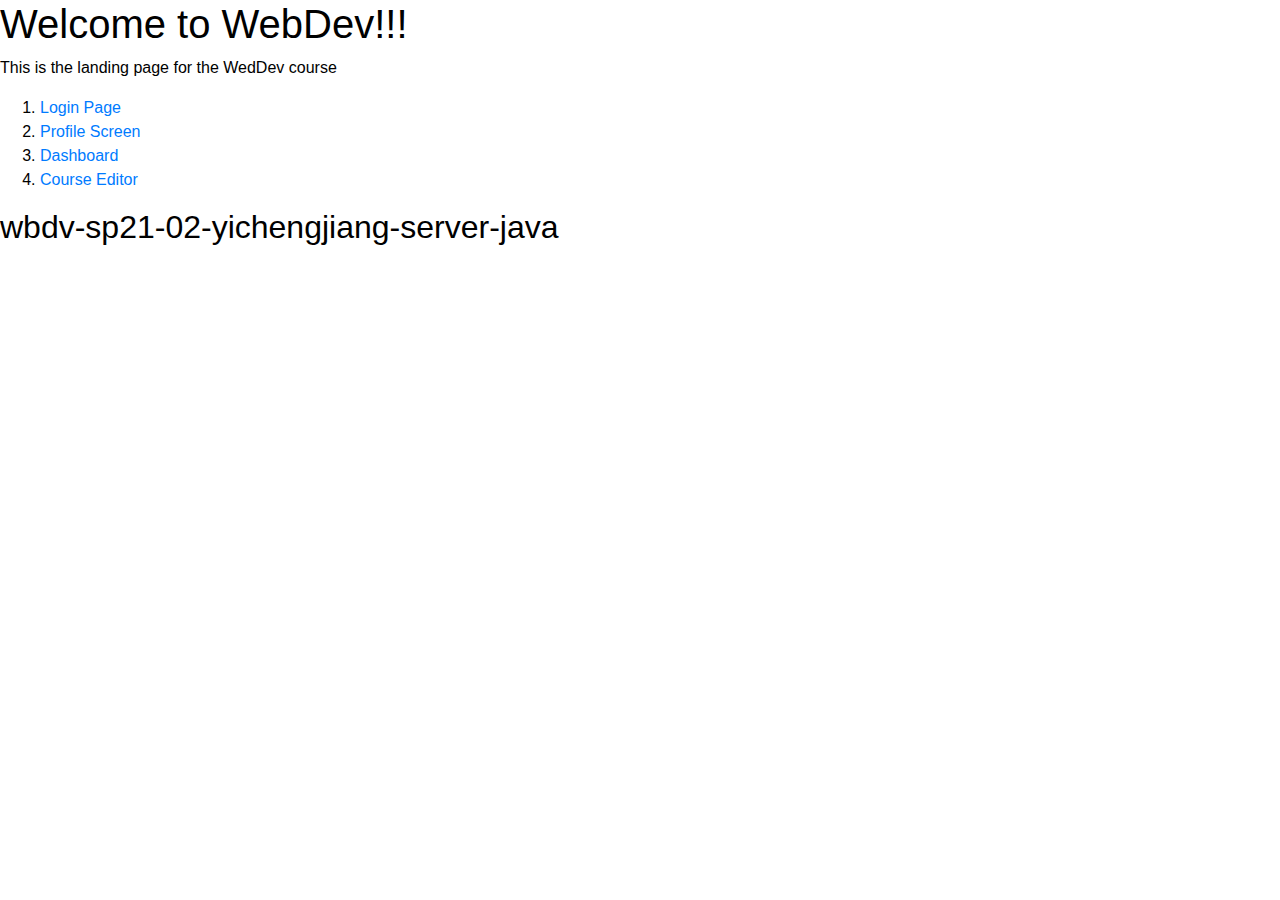
<file: src/main/webapp/index.html>
<!DOCTYPE html>
<html lang="en">
<head>
    <link href="https://stackpath.bootstrapcdn.com/bootstrap/4.5.2/css/bootstrap.min.css"
          rel="stylesheet">
    <link href="styles.css" rel="stylesheet">
    <meta name="viewport" content="width=device-width， initial-scale=1" />
<!--    auto fit the phone screen-->
    <meta charset="UTF-8">
    <title>WebDev</title>
</head>
<body>
    <div class="wbdv-index">
        <h1>
        Welcome to WebDev!!!
        </h1>

        <p>
        This is the landing page for the WedDev course
        </p>

        <ol>
            <li>
                <a href="login/login.template.client.html">
                    Login Page
                </a>
            </li>

            <li>
                <a href="profile/profile.template.client.html">
                    Profile Screen
                </a>
            </li>

            <li>
                <a href="home/home.template.client.html">
                    Dashboard
                </a>
            </li>

            <li>
                <a href="course-editor/course-editor.template.client.html">
                    Course Editor
                </a>
            </li>

        </ol>

        <h2>
            wbdv-sp21-02-yichengjiang-server-java
        </h2>
    </div>
</body>
</html>
</file>
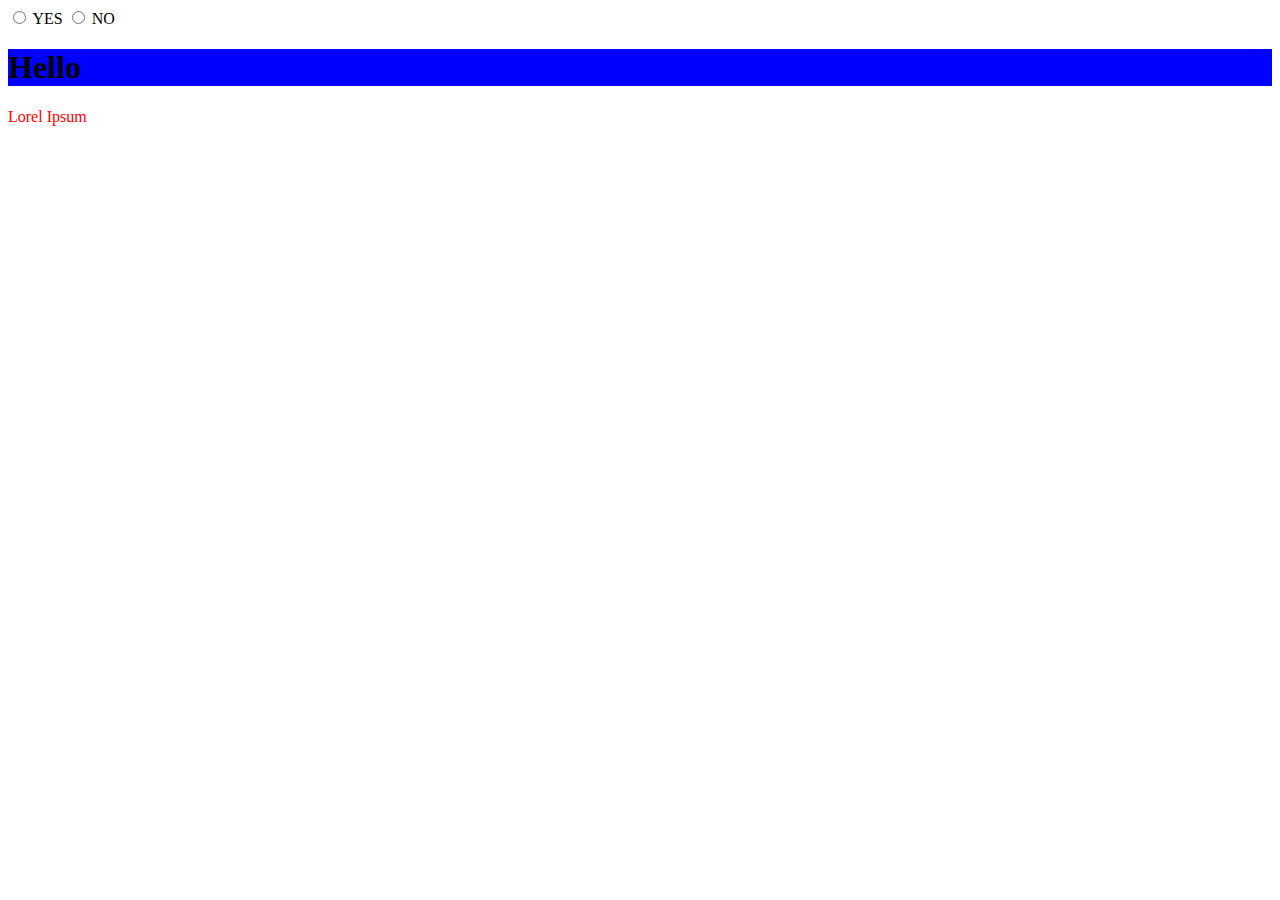
<file: src/main/webapp/test.html>
<!DOCTYPE html>
<html lang="en">
<head>
    <meta charset="UTF-8">
    <title>Title</title>
</head>
<body>
<input type = "radio" name="a"/> YES
<input type = "radio" name ="a"/> NO
<style>h1 { background-color: blue }</style>
<h1 class="blue">Hello</h1>
<style>p { color: red}</style>
<p>Lorel Ipsum</p>


</body>
</html>
</file>
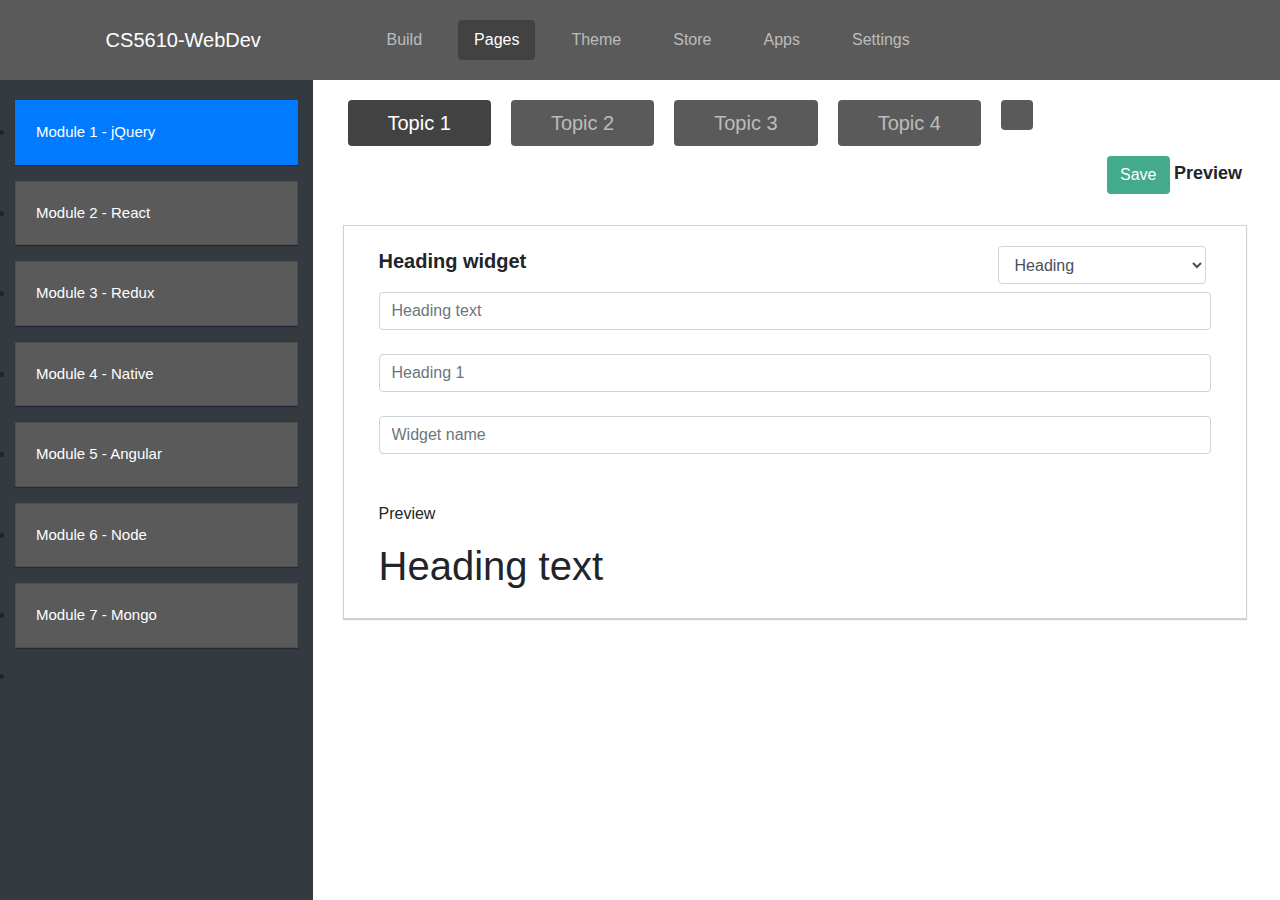
<file: src/main/webapp/course-editor/course-editor.template.client.html>
<!DOCTYPE html>
<html lang="en">
<head>
    <meta charset="UTF-8">
    <title>Course Editor</title>
    <link href="https://stackpath.bootstrapcdn.com/bootstrap/4.5.2/css/bootstrap.min.css"
          rel="stylesheet">
    <link rel="stylesheet" href="https://pro.fontawesome.com/releases/v5.10.0/css/all.css"
          integrity="sha384-AYmEC3Yw5cVb3ZcuHtOA93w35dYTsvhLPVnYs9eStHfGJvOvKxVfELGroGkvsg+p"
          crossorigin="anonymous"/>
    <link href="course-editor.style.client.css" rel="stylesheet">
    <meta name="viewport" content="width=device-width， initial-scale=1" />
    <meta charset="UTF-8">
    <title>CourseEditor</title>
</head>
<body>


<nav class="navbar navbar-expand-lg navbar-dark bg">
    <div class="container-fluid">
        <a class="fas fa-times fa-2x" style="color: lightgray"
           href="../course-list/course-list.html"></a>
        <a class="navbar-brand"
           style="margin-right: auto;
           margin-left: auto"
           >CS5610-WebDev</a>
        <div class="col-9 collapse navbar-collapse" id="navbarNav">
            <ul class="nav nav-pills white">
                <li class="nav-item">
                    <a class="nav-link" href="#">Build</a>
                </li>
                <li class="nav-item">
                    <a class="nav-link active" aria-current="page" href="#">Pages</a>
                </li>
                <li class="nav-item">
                    <a class="nav-link" href="#">Theme</a>
                </li>
                <li class="nav-item">
                    <a class="nav-link" href="#">Store</a>
                </li>
                <li class="nav-item">
                    <a class="nav-link" href="#">Apps</a>
                </li>
                <li class="nav-item">
                    <a class="nav-link" href="#">Settings</a>
                </li>
            </ul>
            <form class="d-flex">
                <i class="fas fa-plus plus"></i>
            </form>
        </div>

    </div>
</nav>

<div class="row">

    <div class="col-3 bg-dark priority">
        <ul class="list-group space_list">
            <li>
                <a class="list-group-item list-group-item-action active"
                   data-bs-toggle="list"
                   href="#"
                   role="tab" >Module 1 - jQuery
                    <i class="fas fa-times float-right"></i>
                </a>
            </li>
            <li>
                <a class="list-group-item list-group-item-action list-group-item-dark"
                   data-bs-toggle="list"
                   href="#"
                   role="tab">Module 2 - React
                    <i class="fas fa-times float-right"></i>
                </a>
            </li>
            <li>
                <a class="list-group-item list-group-item-action list-group-item-dark"
                   data-bs-toggle="list"
                   href="#"
                   role="tab">Module 3 - Redux
                    <i class="fas fa-times float-right"></i>
                </a>
            </li>
            <li>
                <a class="list-group-item list-group-item-action list-group-item-dark"
                   data-bs-toggle="list"
                   href="#"
                   role="tab">Module 4 - Native
                    <i class="fas fa-times float-right"></i>
                </a>
            </li>
            <li>
                <a class="list-group-item list-group-item-action list-group-item-dark"
                   data-bs-toggle="list"
                   href="#"
                   role="tab">Module 5 - Angular
                    <i class="fas fa-times float-right"></i>
                </a>
            </li>
            <li>
                <a class="list-group-item list-group-item-action list-group-item-dark"
                   data-bs-toggle="list"
                   href="#"
                   role="tab">Module 6 - Node
                    <i class="fas fa-times float-right"></i>
                </a>
            </li>
            <li>
                <a class="list-group-item list-group-item-action list-group-item-dark"
                   data-bs-toggle="list"
                   href="#"
                   role="tab">Module 7 - Mongo
                    <i class="fas fa-times float-right"></i>
                </a>
            <li>
                <div>
                    <i class="fas fa-plus plus-in-list fa-2x"></i>
                </div>
        </ul>
    </div>

    <div class="col-9">
        <ul class="nav nav-pills nav-cell">
            <li class="nav-item">
                <a class="nav-link active" aria-current="page" href="#">Topic 1</a>
            </li>
            <li class="nav-item" id="topic">
                <a class="nav-link " href="#">Topic 2</a>
            </li>
            <li class="nav-item">
                <a class="nav-link " href="#">Topic 3</a>
            </li>
            <li class="nav-item">
                <a class="nav-link" href="#">Topic 4</a>
            </li>
            <li class="nav-item">
                <i class="nav-link fas fa-plus plus" id="plus-topic"></i>
            </li>
        </ul>

        <div class="col-sm-12">
            <div class="float-right" id="save-preview">
                <button class="btn" id="save">Save</button>
                <label style="font-size: 18px"><b>Preview</b></label>
                <i class="fas fa-toggle-off fa-2x toggle"></i>
            </div>
            <br>
            <div class="div1">
                <div class="col-sm-12 combo">
                    <p><b style="font-size: 20px">Heading widget</b>
                        <i class="fas fa-times-square fa-2x cross"></i>
                        <select class="col-3 form-control"
                                name="heading" id="heading">
                            <option value="Heading" selected>Heading</option>
                        </select>
                        <i class="fas fa-arrow-square-up fa-2x arrow"></i>
                        <i class="fas fa-arrow-square-down fa-2x arrow"></i>
                    </p>
                </div>
                <div class="col-sm-12">
                    <input type="text" placeholder="Heading text"
                           class="form-control"
                           id="headingtext"
                           name="headingtext">
                </div>
                <div class="col-sm-12">
                    <input type="text"
                           placeholder="Heading 1"
                           class="form-control"
                           id="heading1"
                           name="heading1">
                </div>
                <div class="col-sm-12">
                    <input type="text"
                           placeholder="Widget name"
                           class="form-control"
                           id="widgetname"
                           name="widgetname">
                </div>
                <br>
                <div class="col-sm-12">
                    <p>Preview</p>
                    <h1>Heading text</h1>
                </div>
            </div>
            <br>
            <div class="float-right" id="circle-icon">
                <i class="fas fa-plus-circle fa-3x"></i>
            </div>
        </div>

    </div>
</div>

</body>
</html>
</file>
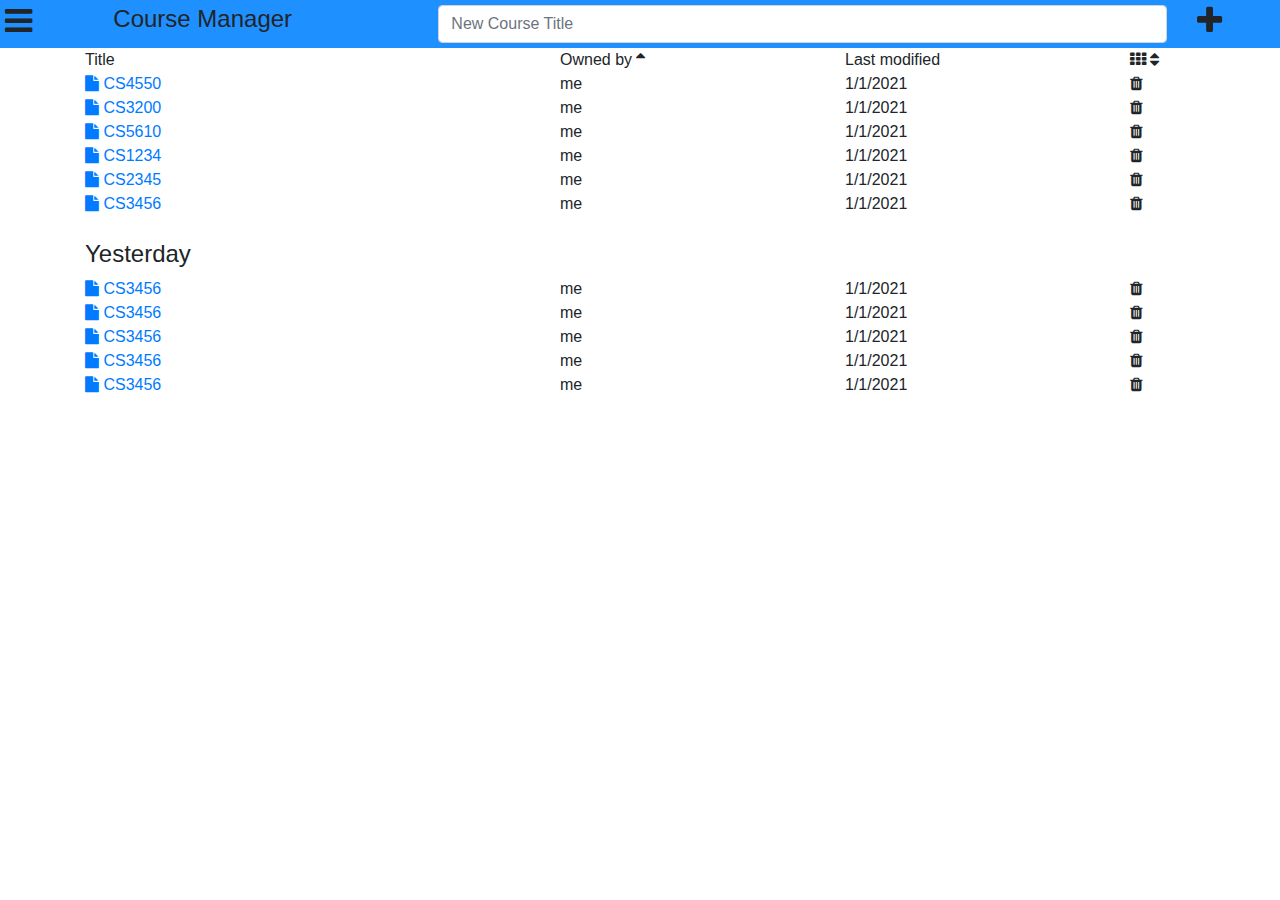
<file: src/main/webapp/dashboard/dashboard-grid.html>
<!DOCTYPE html>
<html lang="en">
<head>
    <link href="https://stackpath.bootstrapcdn.com/bootstrap/4.5.2/css/bootstrap.min.css"
          rel="stylesheet"/>
    <link href="https://stackpath.bootstrapcdn.com/font-awesome/4.7.0/css/font-awesome.min.css"
          rel="stylesheet"/>
    <link href="./dashboard-grid.css" rel="stylesheet"/>
    <meta charset="UTF-8">
    <title>DashboardGrid</title>
</head>
<body>
<div class="wbdv-sticky-top wbdv-padding-5px wbdv-background">
    <div class="row">
        <div class="col-1">
            <i class="fa fa-bars fa-2x"></i>
        </div>
        <div class="col-3">
            <h4>Course Manager</h4>
        </div>
        <div class="col-7">
            <input class="form-control"
                   placeholder="New Course Title"
            />
        </div>
        <div class="col-1">
            <i class="fa fa-plus fa-2x"></i>
        </div>
    </div>
</div>
<br/>
<br/>
<div class="container">
    <div class="row">
        <div class="col-5">
            Title
        </div>
        <div class="col-3">
            Owned by
            <i class="fa fa-sort-up"></i>
        </div>
        <div class="col-3">
            Last modified
        </div>
        <div class="col-1">
            <i class="fa fa-th"></i>
            <i class="fa fa-sort"></i>
        </div>
    </div>
    <div class="row">
        <div class="col-5">
            <a href="../editor/editor.html">
                <i class="fa fa-file"></i>
                CS4550
            </a>
        </div>
        <div class="col-3">
            me
        </div>
        <div class="col-3">
            1/1/2021
        </div>
        <div class="col-1">
            <i class="fa fa-trash"></i>
        </div>
    </div>
    <div class="row">
        <div class="col-5">
            <a href="../editor/editor.html">
                <i class="fa fa-file"></i>
                CS3200
            </a>
        </div>
        <div class="col-3">
            me
        </div>
        <div class="col-3">
            1/1/2021
        </div>
        <div class="col-1">
            <i class="fa fa-trash"></i>
        </div>
    </div>
    <div class="row">
        <div class="col-5">
            <a href="../editor/editor.html">
                <i class="fa fa-file"></i>
                CS5610
            </a>
        </div>
        <div class="col-3">
            me
        </div>
        <div class="col-3">
            1/1/2021
        </div>
        <div class="col-1">
            <i class="fa fa-trash"></i>
        </div>
    </div>
    <div class="row">
        <div class="col-5">
            <a href="../editor/editor.html">
                <i class="fa fa-file"></i>
                CS1234
            </a>
        </div>
        <div class="col-3">
            me
        </div>
        <div class="col-3">
            1/1/2021
        </div>
        <div class="col-1">
            <i class="fa fa-trash"></i>
        </div>
    </div>
    <div class="row">
        <div class="col-5">
            <a href="../editor/editor.html">
                <i class="fa fa-file"></i>
                CS2345
            </a>
        </div>
        <div class="col-3">
            me
        </div>
        <div class="col-3">
            1/1/2021
        </div>
        <div class="col-1">
            <i class="fa fa-trash"></i>
        </div>
    </div>
    <div class="row">
        <div class="col-5">
            <a href="../editor/editor.html">
                <i class="fa fa-file"></i>
                CS3456
            </a>
        </div>
        <div class="col-3">
            me
        </div>
        <div class="col-3">
            1/1/2021
        </div>
        <div class="col-1">
            <i class="fa fa-trash"></i>
        </div>
    </div>

    <br/>
    <h4>Yesterday</h4>
    <div class="row">
        <div class="col-5">
            <a href="../editor/editor.html">
                <i class="fa fa-file"></i>
                CS3456
            </a>
        </div>
        <div class="col-3">
            me
        </div>
        <div class="col-3">
            1/1/2021
        </div>
        <div class="col-1">
            <i class="fa fa-trash"></i>
        </div>
    </div>
    <div class="row">
        <div class="col-5">
            <a href="../editor/editor.html">
                <i class="fa fa-file"></i>
                CS3456
            </a>
        </div>
        <div class="col-3">
            me
        </div>
        <div class="col-3">
            1/1/2021
        </div>
        <div class="col-1">
            <i class="fa fa-trash"></i>
        </div>
    </div>
    <div class="row">
        <div class="col-5">
            <a href="../editor/editor.html">
                <i class="fa fa-file"></i>
                CS3456
            </a>
        </div>
        <div class="col-3">
            me
        </div>
        <div class="col-3">
            1/1/2021
        </div>
        <div class="col-1">
            <i class="fa fa-trash"></i>
        </div>
    </div>
    <div class="row">
        <div class="col-5">
            <a href="../editor/editor.html">
                <i class="fa fa-file"></i>
                CS3456
            </a>
        </div>
        <div class="col-3">
            me
        </div>
        <div class="col-3">
            1/1/2021
        </div>
        <div class="col-1">
            <i class="fa fa-trash"></i>
        </div>
    </div>
    <div class="row">
        <div class="col-5">
            <a href="../editor/editor.html">
                <i class="fa fa-file"></i>
                CS3456
            </a>
        </div>
        <div class="col-3">
            me
        </div>
        <div class="col-3">
            1/1/2021
        </div>
        <div class="col-1">
            <i class="fa fa-trash"></i>
        </div>
    </div>

</div>
</body>
</html>
</file>
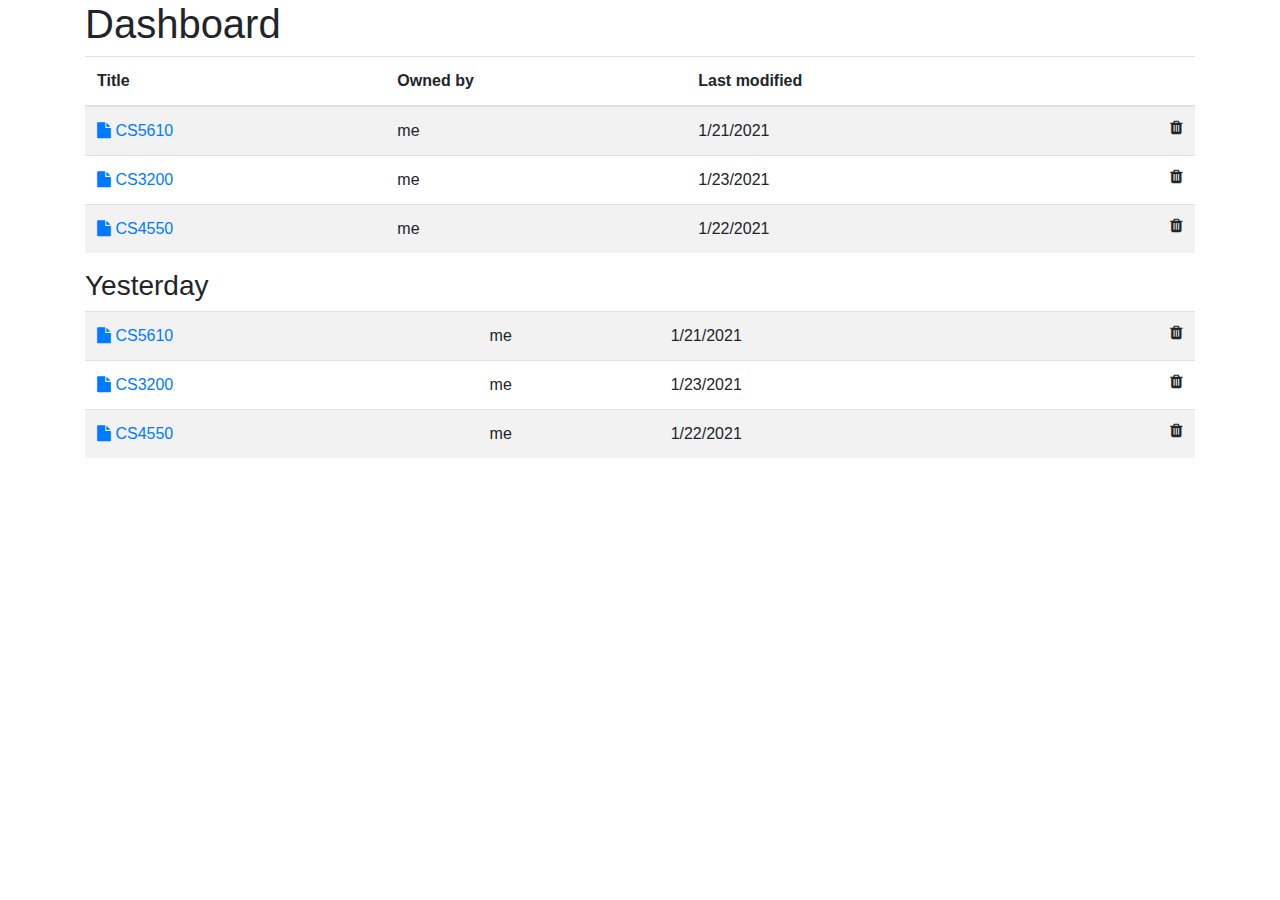
<file: src/main/webapp/dashboard/dashboard-table.html>
<!DOCTYPE html>
<html lang="en">
<head>
    <link href="https://stackpath.bootstrapcdn.com/bootstrap/4.5.2/css/bootstrap.min.css" rel="stylesheet"/>
    <link href="https://stackpath.bootstrapcdn.com/font-awesome/4.7.0/css/font-awesome.min.css" rel="stylesheet"/>
    <meta charset="UTF-8">
    <title>Title</title>
</head>
<body>
<div class="container">
    <h1>Dashboard</h1>

    <table class="table table-striped">
        <thead>
        <tr>
            <th>Title</th>
            <th>Owned by</th>
            <th>Last modified</th>
            <th>&nbsp;</th>
        </tr>
        </thead>
        <tbody>
        <tr>
            <td>
                <a href="../editor/editor.html">
                    <i class="fa fa-file"></i>
                    CS5610
                </a>
            </td>
            <td>
                me
            </td>
            <td>
                1/21/2021
            </td>
            <td>
                <i class="fa fa-trash pull-right"></i>
            </td>
        </tr>
        <tr>
            <td>
                <a href="../editor/editor.html">
                    <i class="fa fa-file"></i>
                    CS3200
                </a>
            </td>
            <td>
                me
            </td>
            <td>
                1/23/2021
            </td>
            <td>
                <i class="fa fa-trash pull-right"></i>
            </td>
        </tr>
        <tr>
            <td>
                <a href="../editor/editor.html">
                    <i class="fa fa-file"></i>
                    CS4550
                </a>
            </td>
            <td>
                me
            </td>
            <td>
                1/22/2021
            </td>
            <td>
                <i class="fa fa-trash pull-right"></i>
            </td>
        </tr>
        </tbody>
    </table>

    <h3>Yesterday</h3>

    <table class="table table-striped">
        <tbody>
        <tr>
            <td>
                <a href="../editor/editor.html">
                    <i class="fa fa-file"></i>
                    CS5610
                </a>
            </td>
            <td>
                me
            </td>
            <td>
                1/21/2021
            </td>
            <td>
                <i class="fa fa-trash pull-right"></i>
            </td>
        </tr>
        <tr>
            <td>
                <a href="../editor/editor.html">
                    <i class="fa fa-file"></i>
                    CS3200
                </a>
            </td>
            <td>
                me
            </td>
            <td>
                1/23/2021
            </td>
            <td>
                <i class="fa fa-trash pull-right"></i>
            </td>
        </tr>
        <tr>
            <td>
                <a href="../editor/editor.html">
                    <i class="fa fa-file"></i>
                    CS4550
                </a>
            </td>
            <td>
                me
            </td>
            <td>
                1/22/2021
            </td>
            <td>
                <i class="fa fa-trash pull-right"></i>
            </td>
        </tr>
        </tbody>
    </table>

</div>
</body>
</html>
</file>
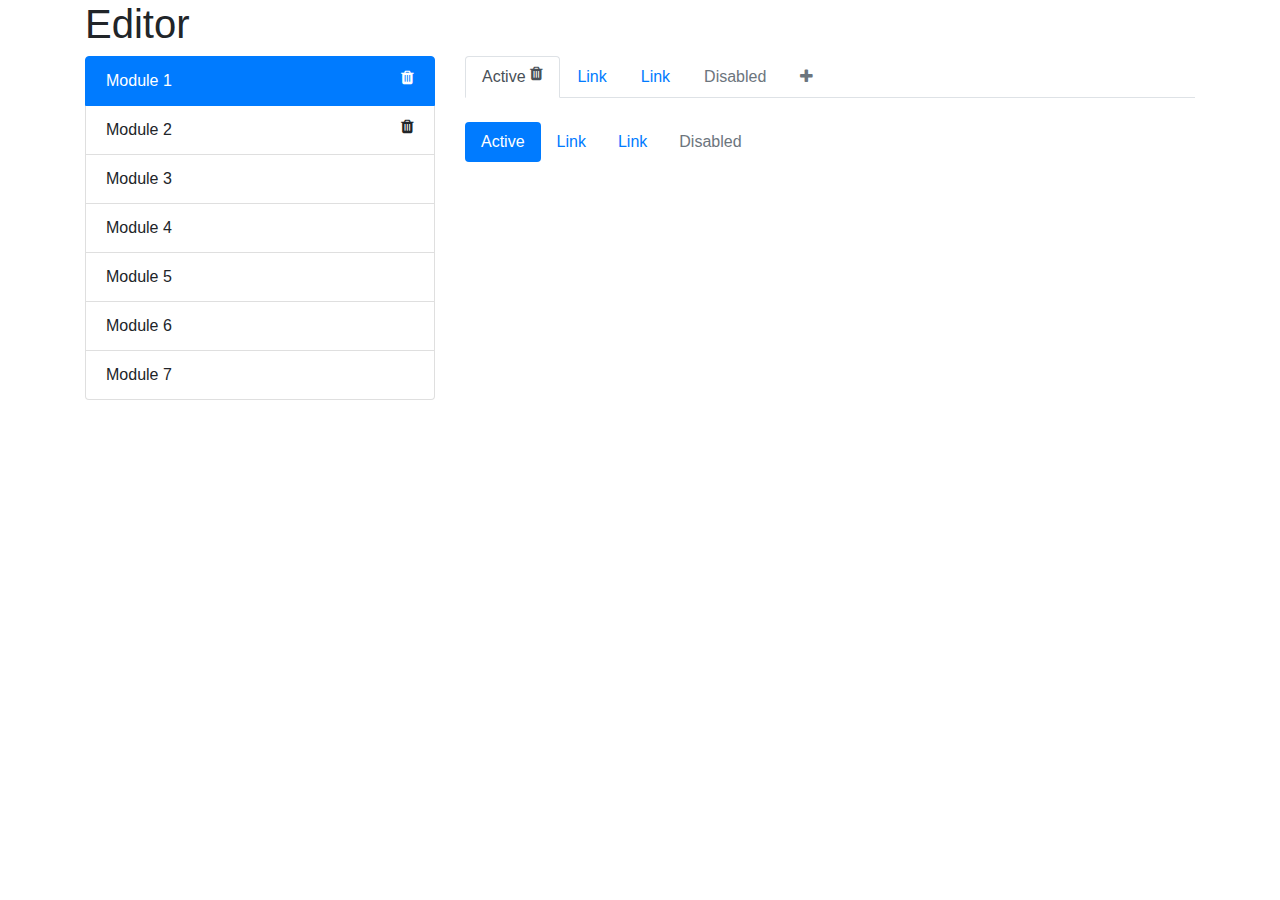
<file: src/main/webapp/editor/editor.html>
<!DOCTYPE html>
<html lang="en">
<head>
    <meta charset="UTF-8">
    <link href="https://stackpath.bootstrapcdn.com/bootstrap/4.5.2/css/bootstrap.min.css" rel="stylesheet"/>
    <link href="https://stackpath.bootstrapcdn.com/font-awesome/4.7.0/css/font-awesome.min.css" rel="stylesheet"/>

    <title>Editor</title>
</head>
<body>
<div class="container">
    <h1>Editor</h1>

    <div class="row">
        <div class="col-4">

            <ul class="list-group">
                <li class="list-group-item active">
                    Module 1
                    <i class="pull-right fa fa-trash"></i>
                </li>
                <li class="list-group-item">
                    Module 2
                    <i class="pull-right fa fa-trash"></i>
                </li>
                <li class="list-group-item">Module 3</li>
                <li class="list-group-item">Module 4</li>
                <li class="list-group-item">Module 5</li>
                <li class="list-group-item">Module 6</li>
                <li class="list-group-item">Module 7</li>
            </ul>

        </div>
        <div class="col-8">
            <ul class="nav nav-tabs">
                <li class="nav-item">
                    <a class="nav-link active" aria-current="page" href="#">
                        Active
                        <i class="pull-right fa fa-trash"></i>
                    </a>
                </li>
                <li class="nav-item">
                    <a class="nav-link" href="#">Link</a>
                </li>
                <li class="nav-item">
                    <a class="nav-link" href="#">Link</a>
                </li>
                <li class="nav-item">
                    <a class="nav-link disabled" href="#" tabindex="-1" aria-disabled="true">
                        Disabled
                    </a>
                </li>
                <li class="nav-item">
                    <a class="nav-link disabled" href="#" tabindex="-1" aria-disabled="true">
                        <i class="fa fa-plus"></i>
                    </a>
                </li>
            </ul>

            <br/>

            <ul class="nav nav-pills">
                <li class="nav-item">
                    <a class="nav-link active" aria-current="page" href="#">Active</a>
                </li>
                <li class="nav-item">
                    <a class="nav-link" href="#">Link</a>
                </li>
                <li class="nav-item">
                    <a class="nav-link" href="#">Link</a>
                </li>
                <li class="nav-item">
                    <a class="nav-link disabled" href="#" tabindex="-1" aria-disabled="true">Disabled</a>
                </li>
            </ul>


        </div>
    </div>
</div>
</body>
</html>
</file>
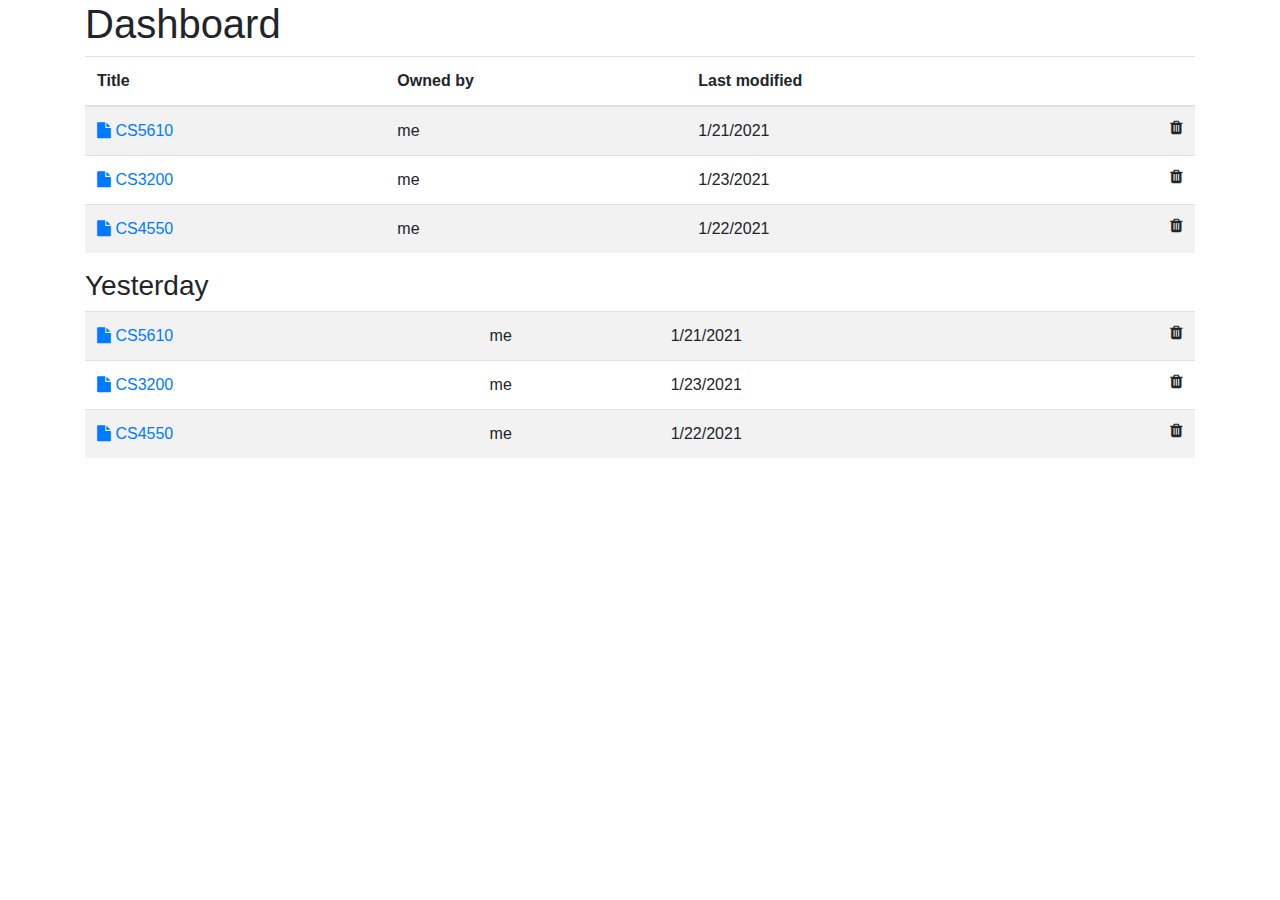
<file: src/main/webapp/home/dashboard-table.html>
<!DOCTYPE html>
<html lang="en">
<head>
    <link href="https://stackpath.bootstrapcdn.com/bootstrap/4.5.2/css/bootstrap.min.css" rel="stylesheet"/>
    <link href="https://stackpath.bootstrapcdn.com/font-awesome/4.7.0/css/font-awesome.min.css" rel="stylesheet"/>
    <meta charset="UTF-8">
    <title>DashboardTable</title>
</head>
<body>
<div class="container">
    <h1>Dashboard</h1>

    <table class="table table-striped">
        <thead>
        <tr>
            <th>Title</th>
            <th>Owned by</th>
            <th>Last modified</th>
            <th>&nbsp;</th>
        </tr>
        </thead>
        <tbody>
        <tr>
            <td>
                <a href="../course-editor/course-editor.template.client.html">
                    <i class="fa fa-file"></i>
                    CS5610
                </a>
            </td>
            <td>
                me
            </td>
            <td>
                1/21/2021
            </td>
            <td>
                <i class="fa fa-trash pull-right"></i>
            </td>
        </tr>
        <tr>
            <td>
                <a href="../course-editor/course-editor.template.client.html">
                    <i class="fa fa-file"></i>
                    CS3200
                </a>
            </td>
            <td>
                me
            </td>
            <td>
                1/23/2021
            </td>
            <td>
                <i class="fa fa-trash pull-right"></i>
            </td>
        </tr>
        <tr>
            <td>
                <a href="../course-editor/course-editor.template.client.html">
                    <i class="fa fa-file"></i>
                    CS4550
                </a>
            </td>
            <td>
                me
            </td>
            <td>
                1/22/2021
            </td>
            <td>
                <i class="fa fa-trash pull-right"></i>
            </td>
        </tr>
        </tbody>
    </table>

    <h3>Yesterday</h3>

    <table class="table table-striped">
        <tbody>
        <tr>
            <td>
                <a href="../course-editor/course-editor.template.client.html">
                    <i class="fa fa-file"></i>
                    CS5610
                </a>
            </td>
            <td>
                me
            </td>
            <td>
                1/21/2021
            </td>
            <td>
                <i class="fa fa-trash pull-right"></i>
            </td>
        </tr>
        <tr>
            <td>
                <a href="../course-editor/course-editor.template.client.html">
                    <i class="fa fa-file"></i>
                    CS3200
                </a>
            </td>
            <td>
                me
            </td>
            <td>
                1/23/2021
            </td>
            <td>
                <i class="fa fa-trash pull-right"></i>
            </td>
        </tr>
        <tr>
            <td>
                <a href="../course-editor/course-editor.template.client.html">
                    <i class="fa fa-file"></i>
                    CS4550
                </a>
            </td>
            <td>
                me
            </td>
            <td>
                1/22/2021
            </td>
            <td>
                <i class="fa fa-trash pull-right"></i>
            </td>
        </tr>
        </tbody>
    </table>

</div>
</body>
</html>
</file>
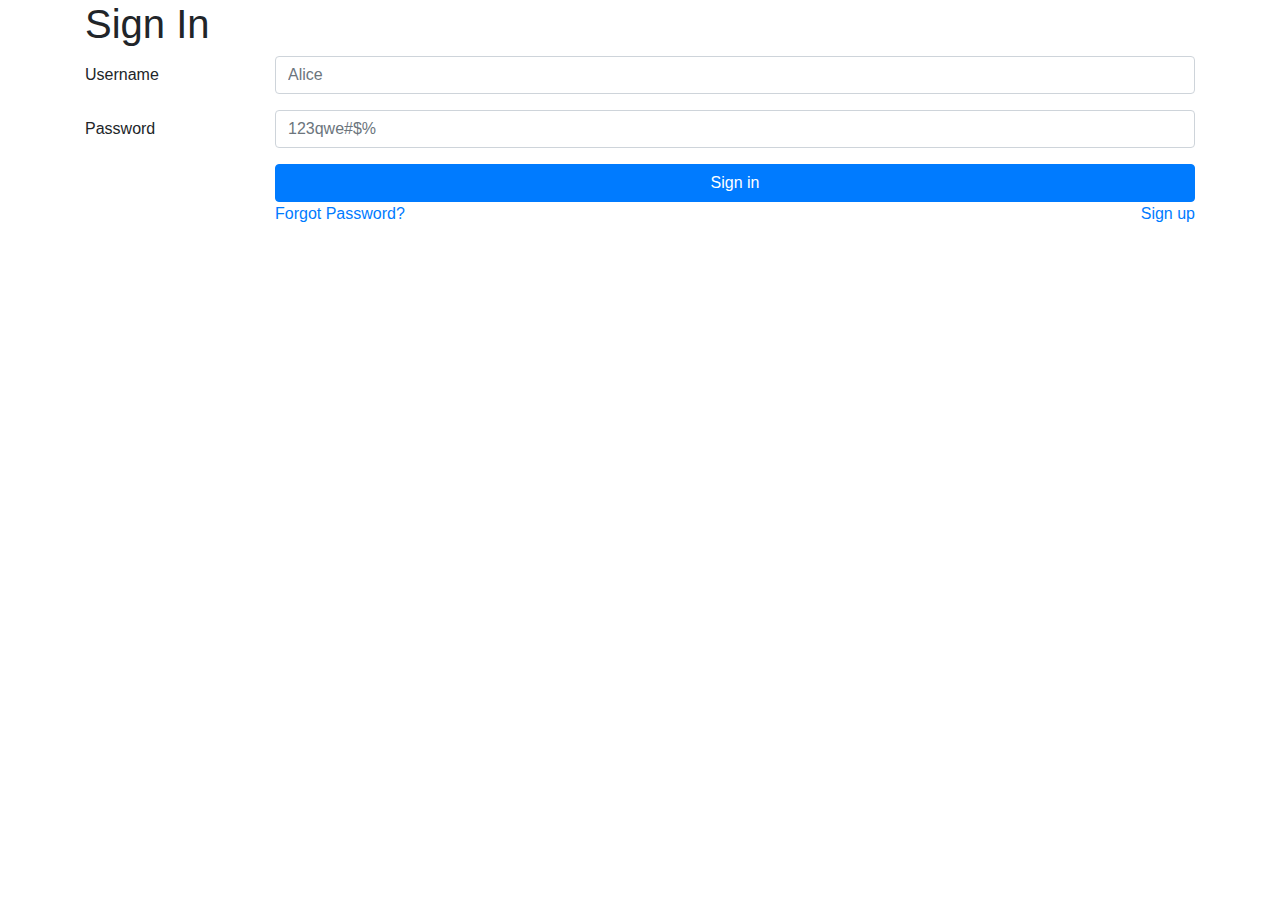
<file: src/main/webapp/login/login.template.client.html>
<!DOCTYPE html>
<html lang="en">
<head>
    <meta charset="UTF-8">
    <title>Login</title>
    <link href="https://stackpath.bootstrapcdn.com/bootstrap/4.5.2/css/bootstrap.min.css" rel="stylesheet"/>
    <link href="../styles.css" rel="stylesheet">
    <link href="./login.style.client.css" rel="stylesheet"/>
    <meta name="viewport" content="width=device-width， initial-scale=1" />
    <!--    auto fit the phone screen-->
    <meta charset="UTF-8">
    <title>Login</title>
</head>
<body>

<div class="container">
    <h1>Sign In</h1>
    <form>
        <div class="form-group row">
            <label for="username" class="col-sm-2 col-form-label">
                Username </label>
            <div class="col-sm-10">
                <input class="form-control wbdv-field wbdv-username"
                       id="username"
                       placeholder="Alice">
            </div>
        </div>
        <div class="form-group row">
            <label for="password" class="col-sm-2 col-form-label">
                Password </label>
            <div class="col-sm-10">
                <input type="password"
                       class="form-control wbdv-field wbdv-password"
                       id="password"
                       placeholder="123qwe#$%">
            </div>
        </div>
        <div class="form-group row">
            <label class="col-sm-2 col-form-label"></label>
            <div class="col-sm-10">
                <button class="btn btn-primary btn-block">Sign in</button>
                <div class="row">
                    <div class="col-6">
                        <a href="#">Forgot Password?</a>
                    </div>
                    <div class="col-6">
                        <a href="../register/register.template.client.html" class="float-right">
                            Sign up
                        </a>
                    </div>
                </div>
            </div>
        </div>
    </form>
</div>


</body>
</html>
</file>
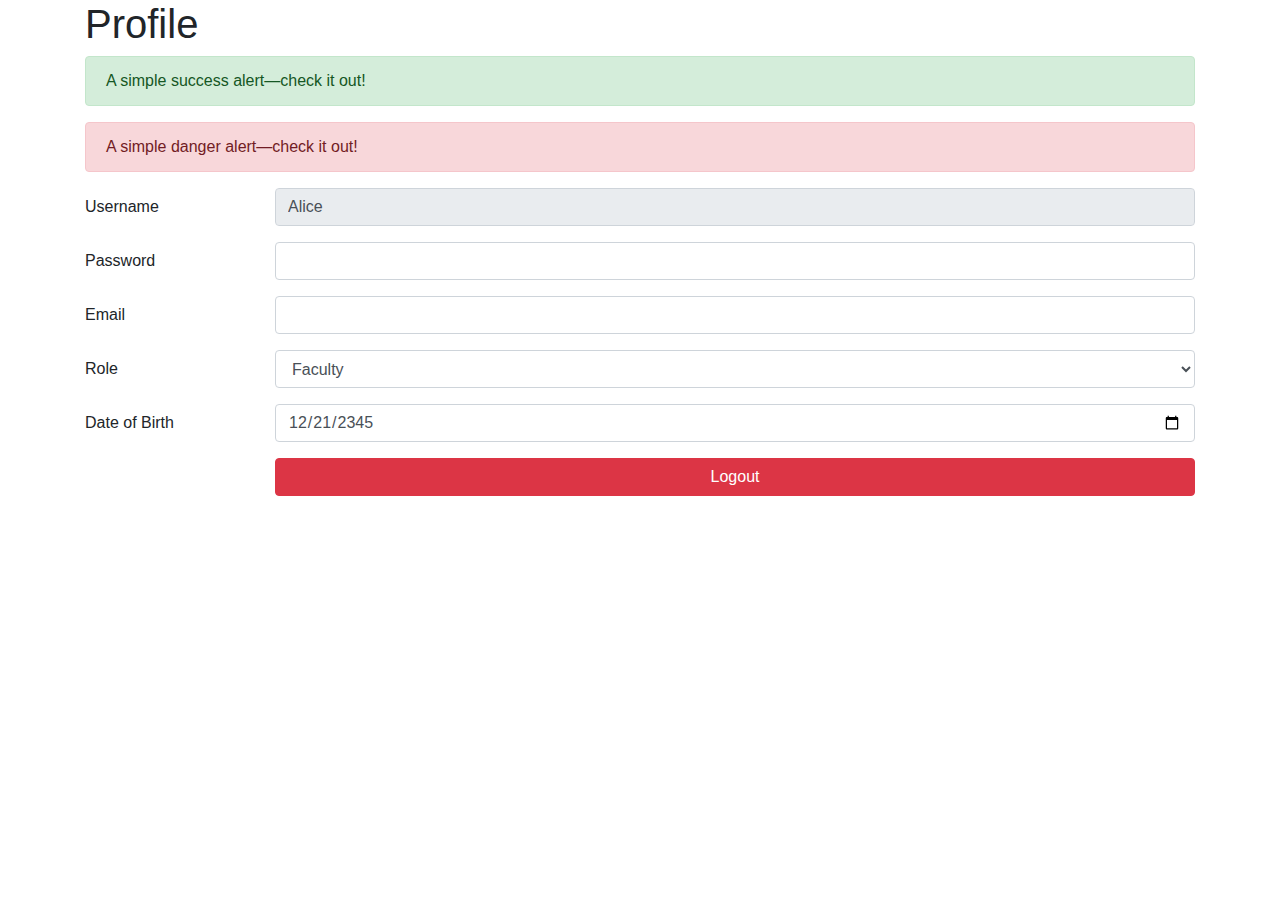
<file: src/main/webapp/profile/profile.html>
<!DOCTYPE html>
<html lang="en">
<head>
    <link href="https://stackpath.bootstrapcdn.com/bootstrap/4.5.2/css/bootstrap.min.css"
          rel="stylesheet">
    <meta charset="UTF-8">
    <title>Profile</title>
</head>
<body>
    <div class="container">
        <h1>Profile</h1>

        <div class="alert alert-success" role="alert">
            A simple success alert—check it out!
        </div>
        <div class="alert alert-danger" role="alert">
            A simple danger alert—check it out!
        </div>

        <div class="mb-3 row">
            <label for="username" class="col-sm-2 col-form-label">Username</label>
            <div class="col-sm-10">
                <input type="text"
                       placeholder="Johnny"
                       title="Please type your username"
                       value="Alice"
                       readonly
                       class="form-control"
                       id="username">
            </div>
        </div>

        <div class="mb-3 row">
            <label for="inputPassword" class="col-sm-2 col-form-label">Password</label>
            <div class="col-sm-10">
                <input type="password"
                       class="form-control"
                       id="inputPassword">
            </div>
        </div>

        <div class="mb-3 row">
            <label for="email" class="col-sm-2 col-form-label">Email</label>
            <div class="col-sm-10">
                <input type="email" class="form-control" id="email">
            </div>
        </div>

        <div class="mb-3 row">
            <label for="role" class="col-sm-2 col-form-label">Role</label>
            <div class="col-sm-10">
                <select id="role"
                        class="form-control">
                    <option>Faculty</option>
                    <option>Student</option>
                    <option>Staff</option>
                </select>
            </div>
        </div>

        <div class="mb-3 row">
            <label for="dob" class="col-sm-2 col-form-label">Date of Birth</label>
            <div class="col-sm-10">
                <input type="date"
                       value="2345-12-21"
                       class="form-control"
                       id="dob">
            </div>
        </div>

        <div class="mb-3 row">
            <label class="col-sm-2 col-form-label"></label>
            <div class="col-sm-10">
                <a class="btn btn-danger btn-block" href="../index.html">
                    Logout
                </a>
            </div>
        </div>

    </div>

</body>
</html>
</file>
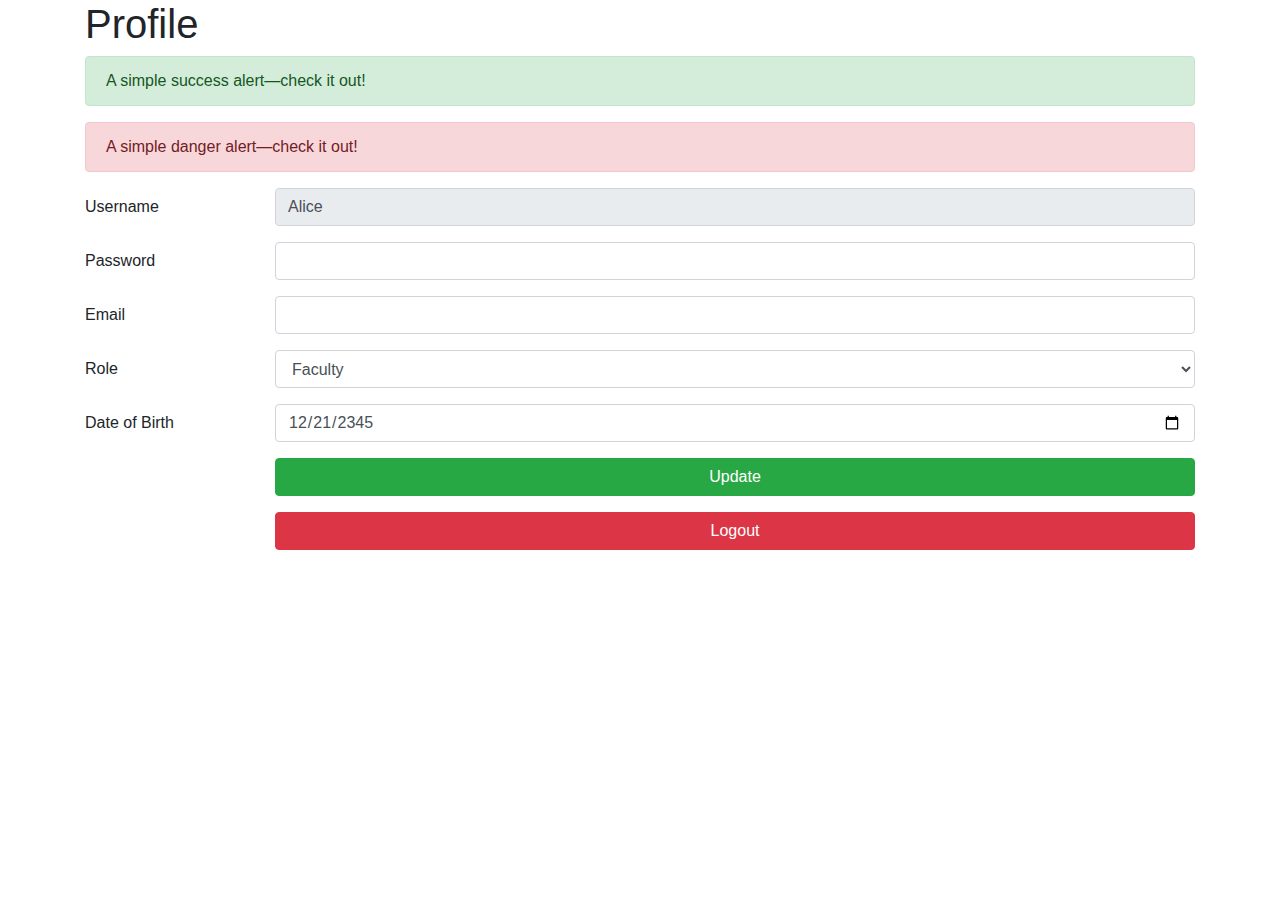
<file: src/main/webapp/profile/profile.template.client.html>
<!DOCTYPE html>
<html lang="en">
<head>
    <link href="https://stackpath.bootstrapcdn.com/bootstrap/4.5.2/css/bootstrap.min.css"
          rel="stylesheet">
    <meta name="viewport" content="width=device-width， initial-scale=1" />
    <!--    auto fit the phone screen-->
    <meta charset="UTF-8">
    <title>Profile</title>
</head>
<body>
    <div class="container">
        <h1>Profile</h1>

        <div class="alert alert-success" role="alert">
            A simple success alert—check it out!
        </div>
        <div class="alert alert-danger" role="alert">
            A simple danger alert—check it out!
        </div>

        <div class="mb-3 row">
            <label for="username" class="col-sm-2 col-form-label">Username</label>
            <div class="col-sm-10">
                <input type="text"
                       placeholder="Johnny"
                       title="Please type your username"
                       value="Alice"
                       readonly
                       class="form-control"
                       id="username">
            </div>
        </div>

        <div class="mb-3 row">
            <label for="inputPassword" class="col-sm-2 col-form-label">Password</label>
            <div class="col-sm-10">
                <input type="password"
                       class="form-control"
                       id="inputPassword">
            </div>
        </div>

        <div class="mb-3 row">
            <label for="email" class="col-sm-2 col-form-label">Email</label>
            <div class="col-sm-10">
                <input type="email" class="form-control" id="email">
            </div>
        </div>

        <div class="mb-3 row">
            <label for="role" class="col-sm-2 col-form-label">Role</label>
            <div class="col-sm-10">
                <select id="role"
                        class="form-control">
                    <option>Faculty</option>
                    <option>Student</option>
                    <option>Staff</option>
                </select>
            </div>
        </div>

        <div class="mb-3 row">
            <label for="dob" class="col-sm-2 col-form-label">Date of Birth</label>
            <div class="col-sm-10">
                <input type="date"
                       value="2345-12-21"
                       class="form-control"
                       id="dob">
            </div>
        </div>

        <div class="mb-3 row">
            <label class="col-sm-2 col-form-label"></label>
            <div class="col-sm-10">
                <a class="btn btn-success btn-block">
                    Update
                </a>
            </div>
        </div>

        <div class="mb-3 row">
            <label class="col-sm-2 col-form-label"></label>
            <div class="col-sm-10">
                <a class="btn btn-danger btn-block" href="../index.html">
                    Logout
                </a>
            </div>
        </div>
    </div>

</body>
</html>
</file>
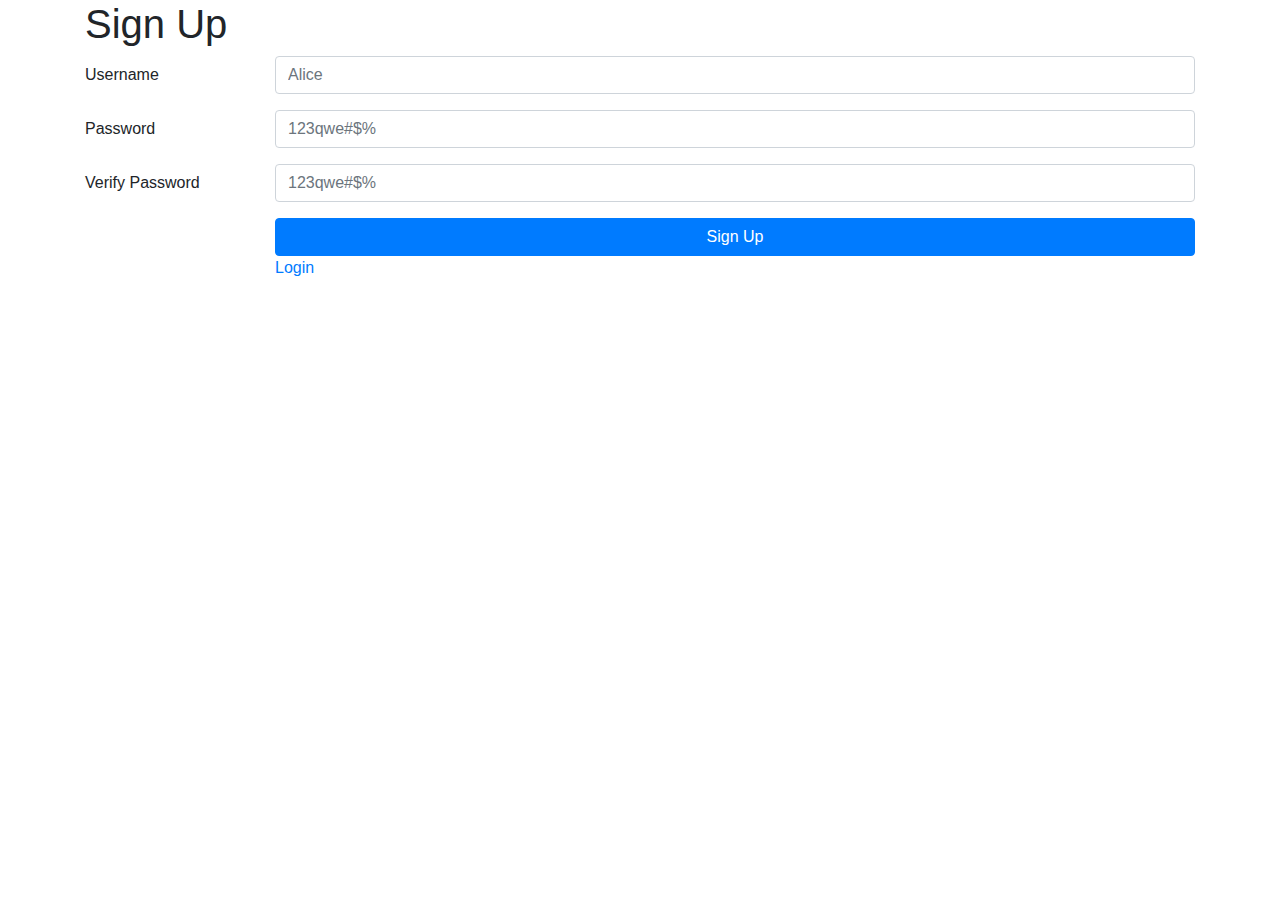
<file: src/main/webapp/register/register.template.client.html>
<!DOCTYPE html>
<html lang="en">
<head>
    <meta charset="UTF-8">
    <link href="https://stackpath.bootstrapcdn.com/bootstrap/4.5.2/css/bootstrap.min.css"
          rel="stylesheet">
    <link href="../styles.css" rel="stylesheet">
    <link href="./register.style.client.css" rel="stylesheet"/>
    <meta name="viewport" content="width=device-width， initial-scale=1" />
    <!--    auto fit the phone screen-->
    <meta charset="UTF-8">
    <title>Register</title>
</head>
<body>
    <div class="container ">
        <h1>Sign Up</h1>

        <div class="mb-3 row">
            <label for="usernameFld" class="col-sm-2 col-form-label">Username</label>
            <div class="col-sm-10">
                <input type="text"
                       placeholder="Alice"
                       title="Please type your username"
                       class="form-control"
                       id="usernameFld">
            </div>
        </div>

        <div class="mb-3 row">
            <label for="passwordFld" class="col-sm-2 col-form-label">Password</label>
            <div class="col-sm-10">
                <input type="text"
                       placeholder="123qwe#$%"
                       title="Please type your username"
                       class="form-control"
                       id="passwordFld">
            </div>
        </div>

        <div class="mb-3 row">
            <label for="verifyPasswordFld" class="col-sm-2 col-form-label">Verify Password</label>
            <div class="col-sm-10">
                <input type="text"
                       placeholder="123qwe#$%"
                       title="Please type your username"
                       class="form-control"
                       id="verifyPasswordFld">
            </div>
        </div>

        <div class="form-group row">
            <label class="col-sm-2 col-form-label"></label>
            <div class="col-sm-10">
                <a class="btn btn-primary btn-block"
                        id="registerBtn"
                        href="../profile/profile.template.client.html">
                    Sign Up
                </a>
                <a href="../login/login.template.client.html" class="float-left">
                    Login
                </a>
            </div>
        </div>

    </div>
</body>
</html>
</file>
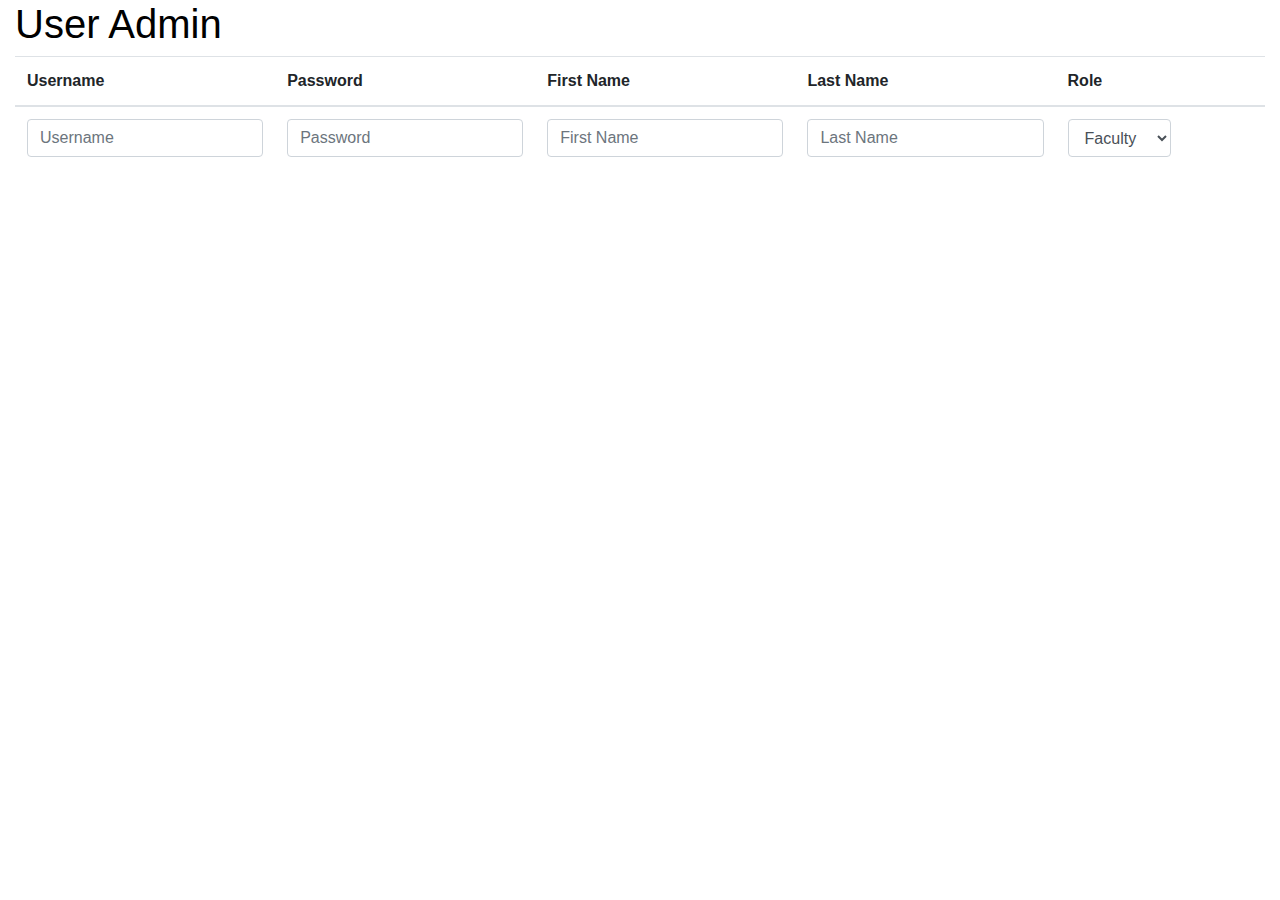
<file: src/main/webapp/user-admin/user-admin.template.client.html>
<!DOCTYPE html>
<html>
<head>
    <meta charset="UTF-8">
    <title>User Admin</title>
    <link rel="stylesheet" href=
            "https://stackpath.bootstrapcdn.com/bootstrap/4.5.2/css/bootstrap.min.css"/>
    <link rel="stylesheet" href="https://pro.fontawesome.com/releases/v5.10.0/css/all.css"
          integrity="sha384-AYmEC3Yw5cVb3ZcuHtOA93w35dYTsvhLPVnYs9eStHfGJvOvKxVfELGroGkvsg+p"
          crossorigin="anonymous"/>
    <link href="user-admin.style.client.css" rel="stylesheet"/>
    <script src="../services/user.service.client.js"></script>
    <script src="https://ajax.googleapis.com/ajax/libs/jquery/3.5.1/jquery.min.js"
            integrity="sha256-9/aliU8dGd2tb6OSsuzixeV4y/faTqgFtohetphbbj0="
            crossorigin="anonymous"></script>
    <script src="user-admin.controller.client.js"></script>
</head>
<body>
<div class="container-fluid">
    <h1>User Admin</h1>
    <table class="table">
        <thead>
        <tr>
            <th>Username</th>
            <th>Password</th>
            <th>First Name</th>
            <th>Last Name</th>
            <th>Role</th>
            <th>&nbsp;</th>
        </tr>
        <tr class="wbdv-form">
            <td><input id="usernameFld" class="wbdv-username-fld form-control"
                       placeholder="Username"/></td>
            <td><input id="passwordFld" class="wbdv-password-fld form-control"
                       placeholder="Password"/></td>
            <td><input id="firstNameFld" class="wbdv-firstname-fld form-control"
                       placeholder="First Name"/></td>
            <td><input id="lastNameFld" class="wbdv-lastname-fld form-control"
                       placeholder="Last Name"/></td>
            <td><select id="roleFld" class="wbdv-role-fld form-control">
                <option value="FACULTY">Faculty</option>
                <option value="STUDENT">Student</option>
                <option value="ADMIN">Admin</option>
            </select></td>
            <td>
                <span class="float-right" style="white-space: nowrap">
                    <i class="fa-2x fa fa-search wbdv-search btn btn-sm"
                       aria-hidden="true"></i>
                    <i class="fa-2x fa fa-plus wbdv-create btn btn-sm"
                       aria-hidden="true"></i>
                    <i class="fa-2x fa fa-check wbdv-update btn btn-sm"
                       aria-hidden="true"></i>
                </span>
            </td>
        </tr>

        <tbody class="wbdv-tbody">
        </tbody>
    </table>
</div>
</body>
</html>
</file>
<file: src/main/webapp/styles.css>
.wbdv-index {
    color:black;
}
</file>
<file: src/main/webapp/course-editor/course-editor.style.client.css>
.row {
    padding-top: 80px;
    min-height: 100vh;
}

.bg {
    background-color: #5A5A5A;
    padding-top: 20px;
    padding-bottom: 20px;
    position: fixed;
    width: 100%;
    z-index: 1000;
}

.nav-pills .nav-link {
    background-color: #5A5A5A!important;
    color: rgba(256, 256, 256, 0.6);!important;
}

.nav-pills .nav-link.active {
    background-color: #424242!important;
    color: white!important;
}

.plus {
    color: white;
}

.list-group {
    padding-top: 20px;
    padding-left: 15px;
    padding-bottom: 100px;
}

.list-group-item {
    padding-top: 20px;
    padding-bottom: 20px;
    font-size: 15px;
    color: white;
    box-shadow: 0 1px 1px 0 rgba(0,0,50,0.3);
    background-color: #5A5A5A;
}

ul.space_list li {
    margin-bottom: 1em;
}

.plus-in-list {
    position:fixed;
    bottom:30px;
    color: white;
    left: 20%;
}
.nav-cell {
    padding-top: 20px;
}

.nav-cell>li>a {
    padding-left: 40px;
    padding-right: 40px;
    font-size: 20px;

}

.nav-pills li {
    margin-left: 20px;
}

#plus-topic {
    color: white;
    padding-top: 15px;
    padding-bottom: 15px;
}

#save {
    background-color: #43aa8b;
    color: white;
}

.div1 {
    border: 1px solid #D3D3D3;
    display: table;
    padding: 20px;
    box-shadow: 0 1px 1px 0 rgba(0,0,50,0.2);
    /*margin: 1px auto;*/
    width: 98%;
}

.div1>div>input {
    margin-bottom: 1.5em;
}

#save-preview {
    padding-bottom: 30px;
    margin: auto;
    padding-right: 23px;
    padding-top: 10px;
}

.toggle {
    position: relative;
    top: 5px
}

.cross {
    position: relative;
    /*top: 5px;*/
    color: #f94144;
    bottom: 5px;
}

.arrow {
    position: relative;
    color: #e9c46a;
    bottom: 5px;
    margin-left: 5px;
}

.wbdv-role {
    width: 10%;
}

.combo {
    position: relative;

}

.combo i {
    float: right;
    display: block;
}

.combo select {
    margin-left: 5px;
    float: right;
    margin-right: 5px;
}

#circle-icon {
    margin: auto;
    padding-right: 23px;
    color: #f94144;
}
</file>
<file: src/main/webapp/dashboard/dashboard-grid.css>
.wbdv-sticky-top {
    position: fixed;
    width: 100%;
    background-color: white;
    z-index: 1;
}

.wbdv-padding-5px {
    padding: 5px;
}

.wbdv-background {
    background-color: dodgerblue;
}
</file>
<file: src/main/webapp/login/login.style.client.css>
.wbdv-login {
    color: black;
}

.wbdv-field {
    color: black;
}

.wbdv-username {
    color: black;
}

.wbdv-password {
    color: black;
}
</file>
<file: src/main/webapp/register/register.style.client.css>
.wbdv-register {
    color:green;
}
</file>
<file: src/main/webapp/user-admin/user-admin.style.client.css>
h1{
    color: #000000;
}

.wbdv-remove {
    color: #2e6f95;
}

.wbdv-select {
    color: #000000;
}

.wbdv-update {
    color: #000000;
}

.wbdv-create {
    color: #000000;
}

.wbdv-search {
    color: #000000;
}

.btn {
    border: none; /* Remove borders */
    cursor: pointer; /* Mouse pointer on hover */
}
</file>
